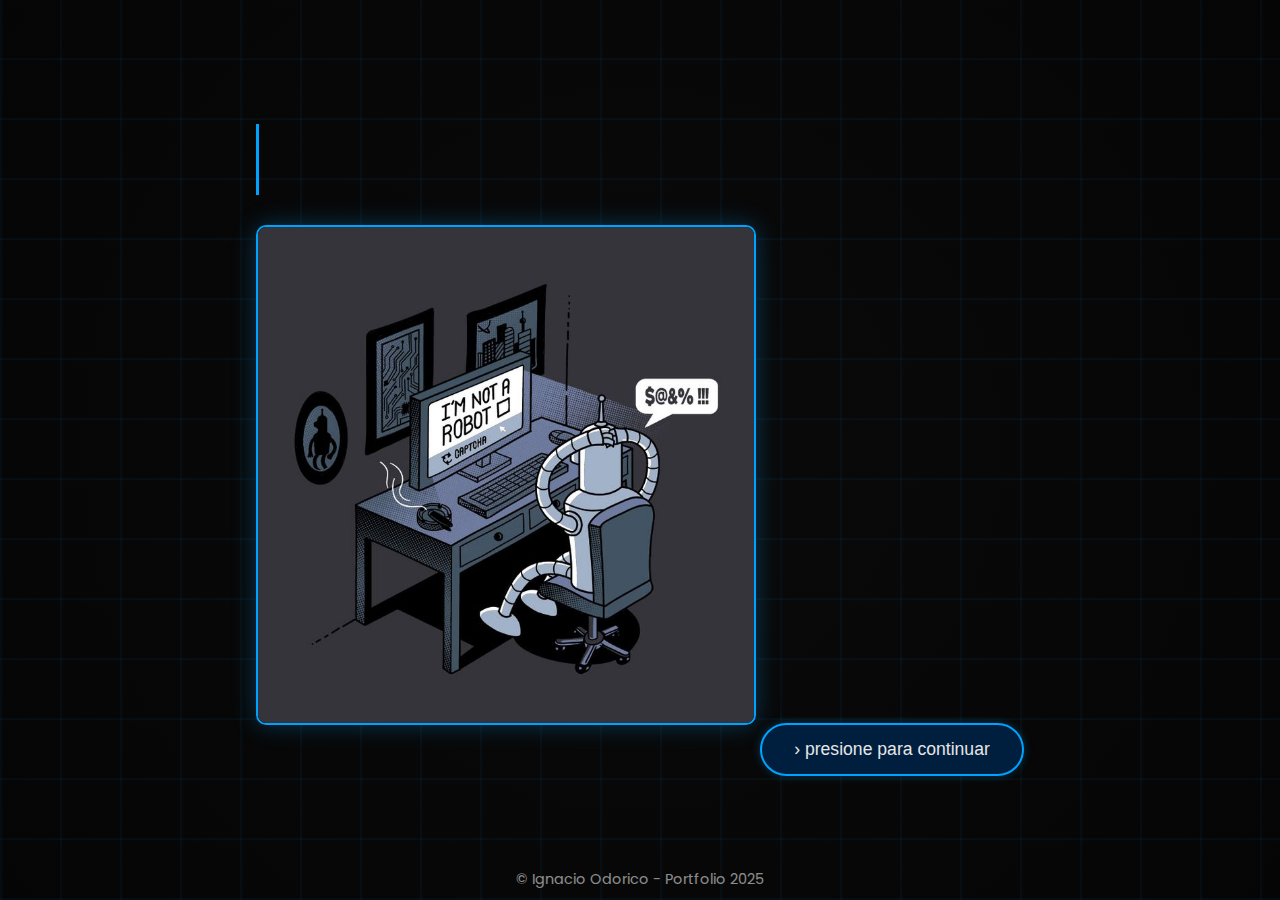
<file: index.html>
<!DOCTYPE html>
<html lang="es">
<head>
  <meta charset="UTF-8">
  <meta http-equiv="refresh" content="0; url=./pag1-intro/index.html">
  <title>Redirigiendo...</title>
</head>
<body>
  <p>Redirigiendo al portafolio...</p>
</body>
</html>
</file>
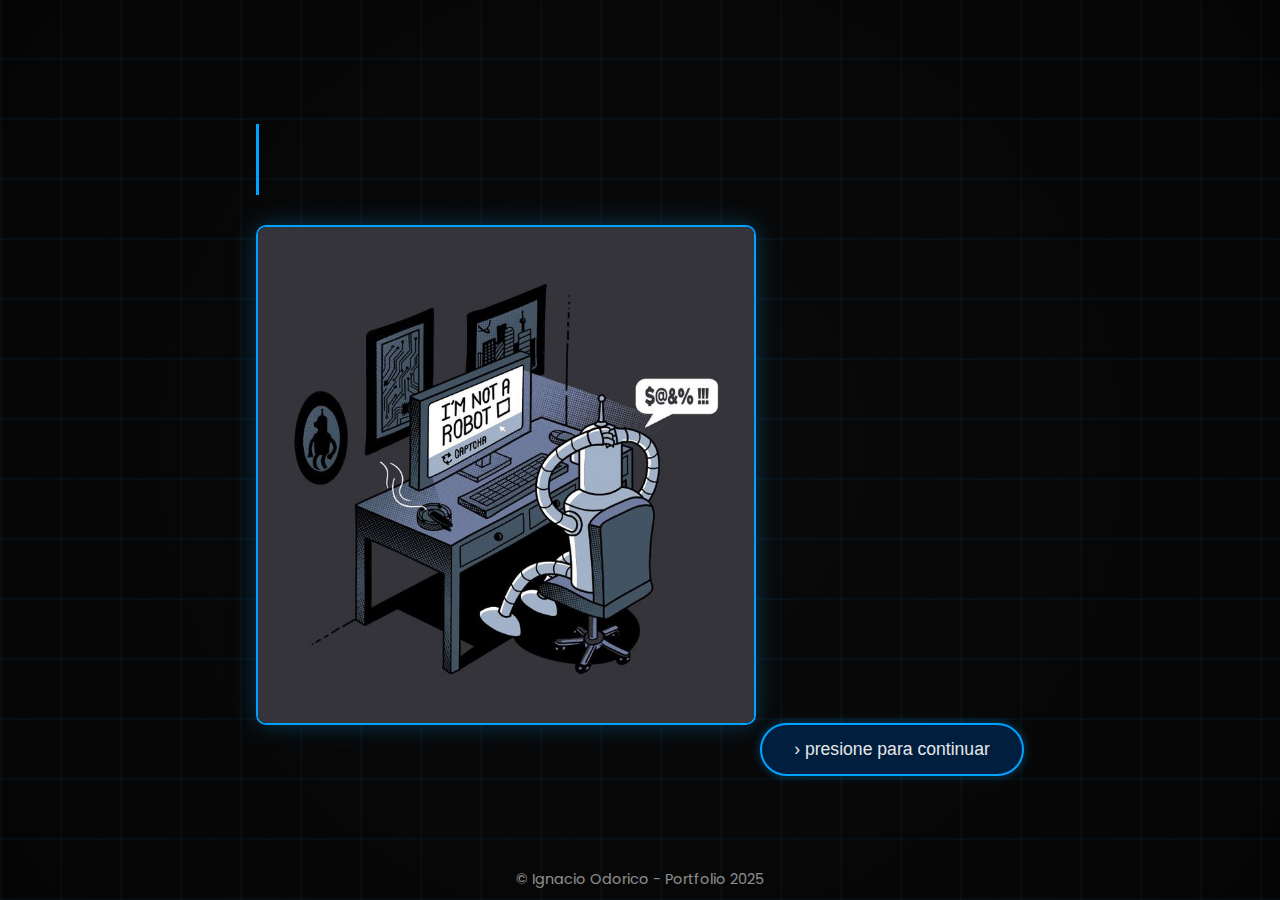
<file: pag1-intro/index.html>
<!DOCTYPE html>
<html lang="es">
<head>
  <meta charset="UTF-8" />
  <meta name="viewport" content="width=device-width, initial-scale=1.0" />
  <title>Bienvenido - Ignacio Odorico</title>
  <link rel="stylesheet" href="style.css" />
  <link href="https://fonts.googleapis.com/css2?family=Orbitron:wght@500;700&family=Poppins:wght@400;600&display=swap" rel="stylesheet">
</head>

<body>
  <div class="background"></div>

  <div class="container">
    <h1 class="title">BIENVENIDOS</h1>
    <img src="img/img no soy un robot para portafolio.jpeg" alt="Robot divertido" class="robot-img" />
    <button class="continue-btn" id="continueBtn">› presione para continuar</button>
  </div>

  <div class="loading-screen" id="loadingScreen">
    <div class="loading-text" id="loadingText"></div>
  </div>

  <footer>© Ignacio Odorico - Portfolio 2025</footer>

  <script src="script.js"></script>
</body>
</html>
</file>
<file: pag1-intro/style.css>
* {
  margin: 0;
  padding: 0;
  box-sizing: border-box;
}

body {
  height: 100vh;
  background: radial-gradient(circle at center, #0a0a0a 0%, #050505 100%);
  display: flex;
  align-items: center;
  justify-content: center;
  flex-direction: column;
  overflow: hidden;
  color: #e6e6e6;
  font-family: 'Poppins', sans-serif;
}

/* Fondo animado tipo circuito */
.background {
  position: absolute;
  width: 100%;
  height: 100%;
  background: repeating-linear-gradient(
      90deg,
      rgba(0, 162, 255, 0.05) 0px,
      rgba(0, 162, 255, 0.05) 2px,
      transparent 2px,
      transparent 60px
    ),
    repeating-linear-gradient(
      0deg,
      rgba(0, 162, 255, 0.05) 0px,
      rgba(0, 162, 255, 0.05) 2px,
      transparent 2px,
      transparent 60px
    );
  animation: moveBG 15s linear infinite;
  z-index: 0;
}

@keyframes moveBG {
  from { background-position: 0 0; }
  to { background-position: 60px 60px; }
}

.container {
  z-index: 2;
  text-align: center;
}

/* Título animado tipo typing */
.title {
  font-family: 'Orbitron', sans-serif;
  font-size: 3.5rem;
  letter-spacing: 4px;
  color: #e6e6e6;
  text-shadow: 0 0 15px #00a2ff;
  white-space: nowrap;
  overflow: hidden;
  border-right: 3px solid #00a2ff;
  width: 0;
  margin-bottom: 30px;
  animation: typing 2.8s steps(12) forwards, blink 0.75s step-end infinite;
}

@keyframes typing {
  from { width: 0; }
  to { width: 16ch; }
}

@keyframes blink {
  50% { border-color: transparent; }
}

/* Imagen del robot */
.robot-img {
  width: 500px;
  max-width: 80%;
  border: 2px solid #00a2ff;
  border-radius: 10px;
  box-shadow: 0 0 25px rgba(0, 162, 255, 0.3);
  margin-bottom: 30px;
}

/* Botón con animación */
.continue-btn {
  background: #001f3f;
  color: #e6e6e6;
  border: 2px solid #00a2ff;
  border-radius: 30px;
  padding: 14px 32px;
  font-size: 1.1rem;
  cursor: pointer;
  transition: all 0.3s ease;
  box-shadow: 0 0 10px rgba(0, 162, 255, 0.4);
  animation: pulse 2s infinite;
}

@keyframes pulse {
  0% { box-shadow: 0 0 8px rgba(0, 162, 255, 0.3); }
  50% { box-shadow: 0 0 25px rgba(0, 162, 255, 0.7); }
  100% { box-shadow: 0 0 8px rgba(0, 162, 255, 0.3); }
}

.continue-btn:hover {
  background: #003366;
  transform: scale(1.05);
}

/* Pantalla de carga al presionar */
.loading-screen {
  position: fixed;
  inset: 0;
  background: #050505;
  color: #00a2ff;
  display: flex;
  align-items: center;
  justify-content: center;
  font-family: 'Courier New', monospace;
  font-size: 1.2rem;
  flex-direction: column;
  opacity: 0;
  pointer-events: none;
  transition: opacity 1s ease;
  z-index: 10;
}

.loading-screen.active {
  opacity: 1;
  pointer-events: all;
}

.loading-text {
  white-space: pre;
  text-align: left;
  width: 260px;
}

footer {
  position: absolute;
  bottom: 10px;
  font-size: 0.9rem;
  opacity: 0.6;
}
</file>
